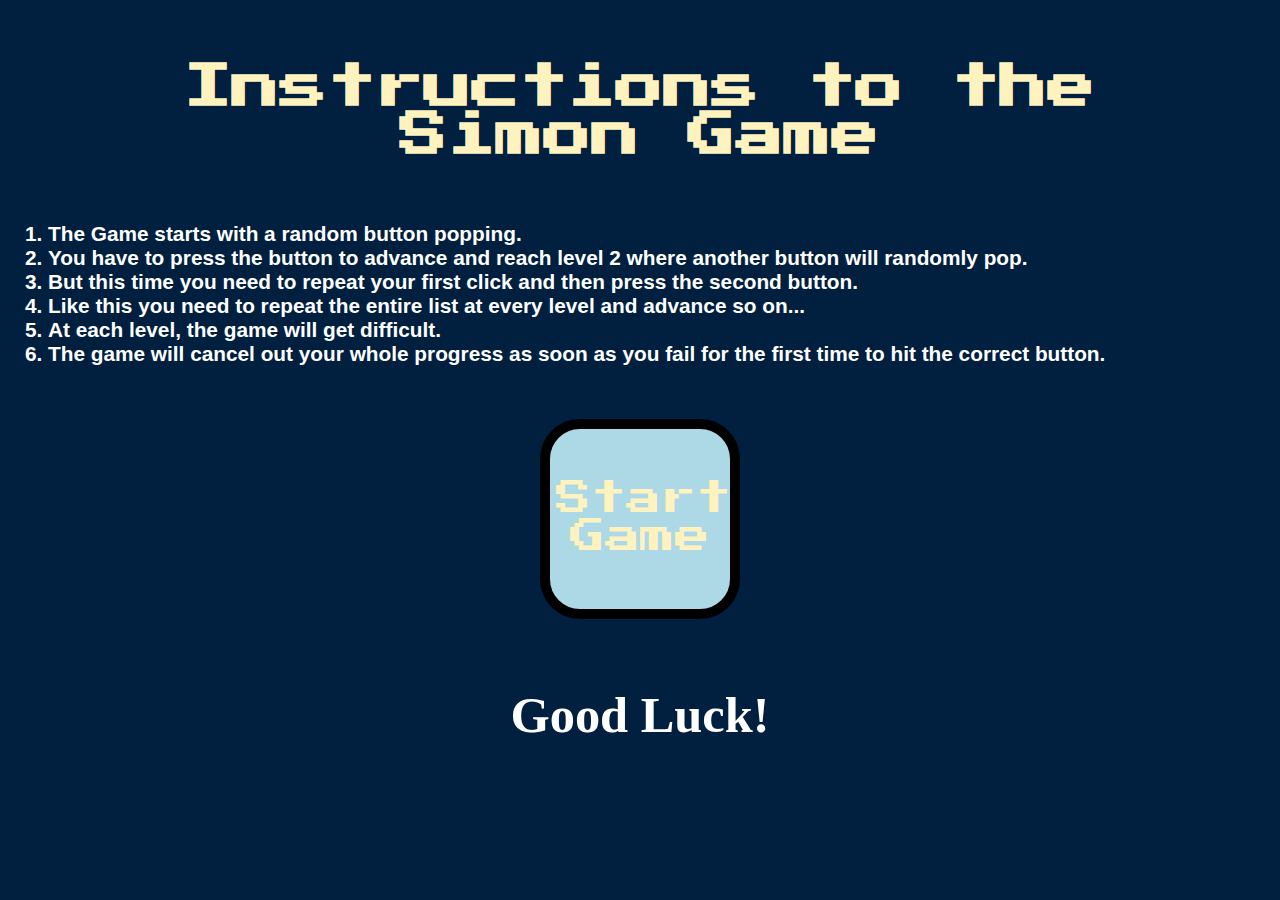
<file: index.html>
<!DOCTYPE html>
<html lang="en" dir="ltr">
  <head>
    <meta charset="utf-8">
    <title>Simon</title>
    <link rel="stylesheet" href="styles.css">
    <link href="https://fonts.googleapis.com/css?family=Press+Start+2P" rel="stylesheet">
    <link rel="icon" href="favicon.ico">
  </head>
  <body>
    <h1 id="level-title">Instructions to the Simon Game</h1>
    <h4>
      <ol>
      <li>The Game starts with a random button popping.</li>
      <li>You have to press the button to advance and reach level 2 where another button will randomly pop.</li>
      <li>But this time you need to repeat your first click and then press the second button.</li>
      <li>Like this you need to repeat the entire list at every level and advance so on...</li>
      <li>At each level, the game will get difficult.</li>
      <li>The game will cancel out your whole progress as soon as you fail for the first time to hit the correct button.</li>
    </ol>
    </h4>
    <button class="btn btn-2" type="button" name="button"><a href="start.html">Start Game</a></button>
    <footer>
    <h2>Good Luck!</h2>
    </footer>
  </body>
</html>
</file>
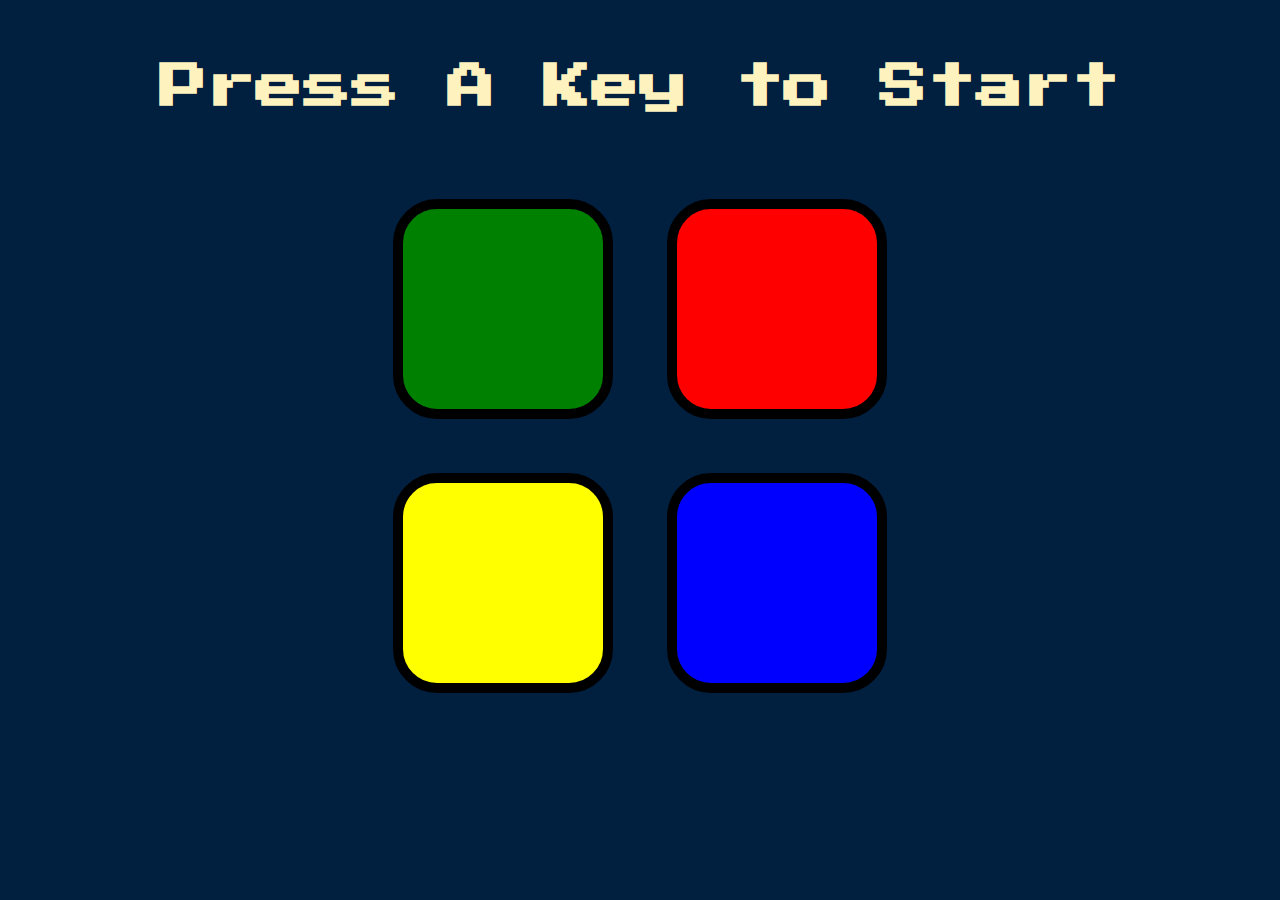
<file: start.html>
<!DOCTYPE html>
<html lang="en" dir="ltr">

<head>
  <meta charset="utf-8">
  <title>Simon</title>
  <link rel="stylesheet" href="styles.css">
  <link href="https://fonts.googleapis.com/css?family=Press+Start+2P" rel="stylesheet">
  <link rel="icon" href="favicon.ico">
</head>
<body>
  <h1 id="level-title">Press A Key to Start</h1>
  <div class="container">
    <div lass="row">

      <div type="button" id="green" class="btn green">

      </div>

      <div type="button" id="red" class="btn red">

      </div>
    </div>

    <div class="row">

      <div type="button" id="yellow" class="btn yellow">

      </div>
      <div type="button" id="blue" class="btn blue">

      </div>

    </div>

  </div>
  <script src="https://code.jquery.com/jquery-3.5.1.js" integrity="sha256-QWo7LDvxbWT2tbbQ97B53yJnYU3WhH/C8ycbRAkjPDc=" crossorigin="anonymous"></script>
  <script type="text/javascript" src="index.js"></script>
</body>

</html>
</file>
<file: styles.css>
body {
  text-align: center;
  background-color: #011F3F;
}

h4 {
  font-size: 1.3rem;
  text-align: left;
  color: white;
  font-family: sans-serif;
}
a {
  color: #FEF2BF;
  font-size: 2.2rem;
  font-family: 'Press Start 2P', cursive;
  text-decoration: none;
}

footer {
  text-align: center;
  background-color: #011F3F;
  font-family: serif;
  color: white;
  font-size: 2.1rem;
}

#level-title {
  font-family: 'Press Start 2P', cursive;
  font-size: 3rem;
  margin:  5%;
  color: #FEF2BF;
}

.container {
  display: block;
  width: 50%;
  margin: auto;

}

.btn {
  margin: 25px;
  display: inline-block;
  height: 200px;
  width: 200px;
  border: 10px solid black;
  border-radius: 20%;
}

.game-over {
  background-color: red;
  opacity: 0.8;
}

.red {
  background-color: red;
}

.green {
  background-color: green;
}

.blue {
  background-color: blue;
}

.yellow {
  background-color: yellow;
}

.pressed {
  box-shadow: 0 0 20px white;
  background-color: grey;
}
.btn-2{
  background-color: lightblue;
}
</file>
